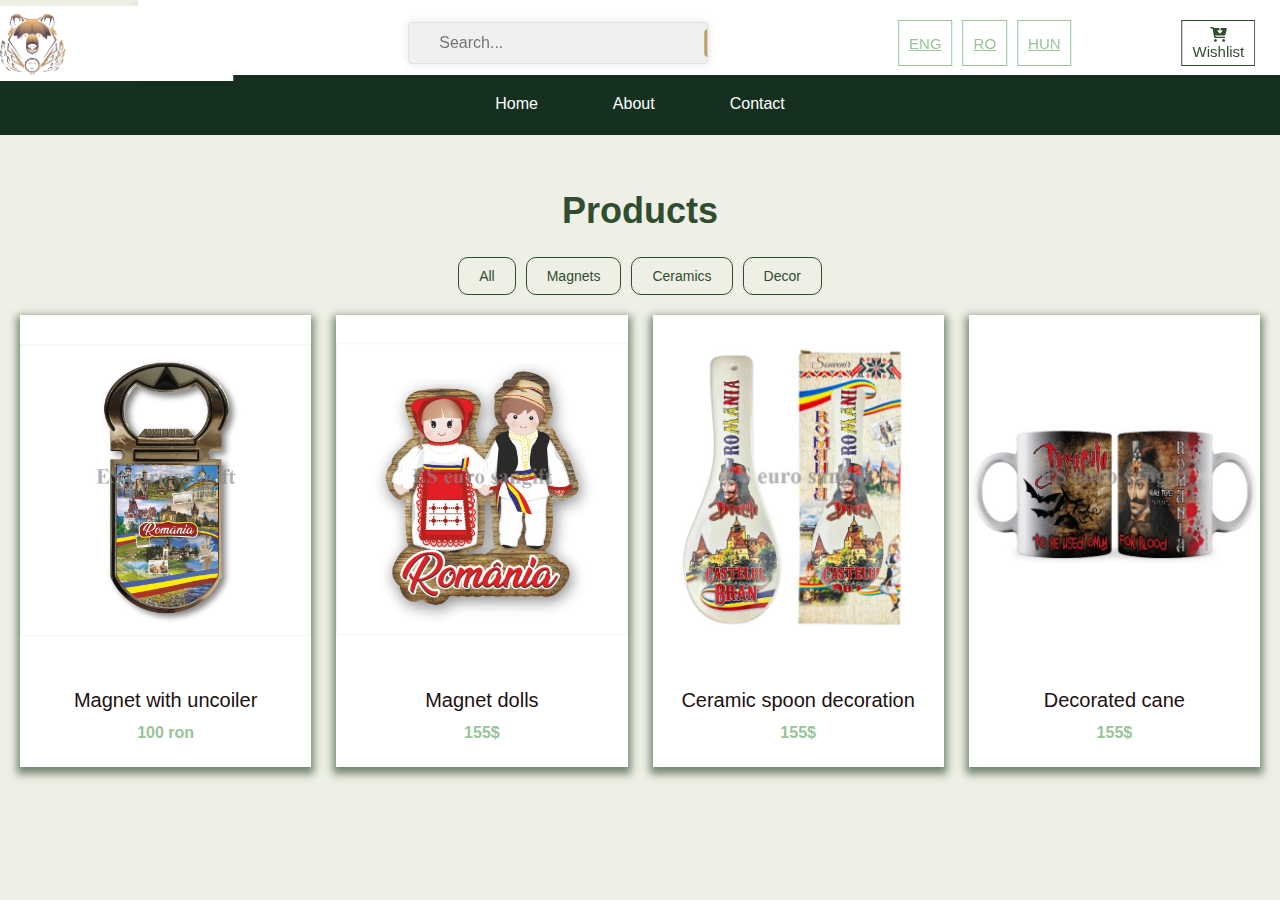
<file: index.html>
<!DOCTYPE html>
<html lang="en">
<head>
    <meta charset="UTF-8">
    <meta name="viewport" content="width=device-width, initial-scale=1.0">
    <title>Transylvania Souvenirs</title>
    <link rel="stylesheet" href="styles.css">
    <link rel="stylesheet" href="https://cdnjs.cloudflare.com/ajax/libs/font-awesome/6.0.0-beta3/css/all.min.css">
</head>
<body id="top">
  
  <header class="header" data-header>
    <div class="container">
      <div class="overlay" data-overlay></div>
      <nav class="navbar" data-navbar>
        <button class="nav-close-btn" data-nav-close-btn aria-label="Close Menu">
          <ion-icon name="close-outline"></ion-icon>
            </button>
            <ul class="navbar-list">
                <li class="navbar-item">
                  <a href="index.html" class="navbar-link" id="home">Home</a>
                </li>
                <li class="navbar-item">
                    <a href="about.html" class="navbar-link" id="about">About</a>
                  </li>
                  <li class="navbar-item">
                    <a href="contact.html" class="navbar-link" id="contact">Contact</a>
                </li>
              </ul>
        </nav>
      </div>
    </header>
    <div class="white-bar">
      <div class="container">
        <a href="index.html" class="logo">
            <img src="Images/logo2.png" width="100" height="75" alt="Transylvania Souvenirs logo">
        </a>
        <form class="search-form" action="/search" method="get">
          <input type="text" id="searchInput" name="q" placeholder="Search...">
          <button type="submit" aria-label="Search">
            <i class="fas fa-search"></i>
          </button>
        </form>
        
        <button class="nav-open-btn" data-nav-open-btn aria-label="Open Menu">
          <i class="fas fa-bars"></i> <!-- Iconița pentru meniu, folosind Font Awesome -->
        </button>
        <div class="language-buttons">
          <button onclick="changeLanguage('en')" class="language-button">ENG</button>
            <button onclick="changeLanguage('ro')" class="language-button">RO</button>
            <button onclick="changeLanguage('hu')" class="language-button">HUN</button>
            <button class="wishlist-button" aria-label="Wishlist">
              <i class="fa-solid fa-cart-arrow-down"></i> Wishlist
          </button>
          </div>
      </div>
    </div>
    <main>
      <article>
        <section class="section product">
          <div class="container">
    
            <h2 class="h2 section-title" id="title">Products</h2>
            
            <div class="category-buttons">
              <button class="category-button" data-category="all">All</button>
              <button class="category-button" data-category="magnets">Magnets</button>
              <button class="category-button" data-category="ceramics">Ceramics</button>
              <button class="category-button" data-category="decor">Decor</button>
            </div>

            <ul class="product-list">



              <li class="product-item" data-categories="magnets">
                <a href="product1.html">
                        <div class="product-card" tabindex="0">
                          <figure class="card-banner">
                            <img src="Sourvenirs/produs1.jpg" width="312" height="350" loading="lazy"
                              alt="Ceva" class="image-contain">     
                          </figure>
                          <div class="card-content">
                            <h3 class="h3 card-title" id="pro1">Magnet with uncoiler</h3>
                            <data class="card-price">100 ron</data>
                          </div>
                            </a>
                        </div>
                      </li>
      


                      <li class="product-item" data-categories="magnets">
                        <a href="youtube.com">
                        <div class="product-card" tabindex="0">
                          <figure class="card-banner">
                            <img src="Sourvenirs/produs2.jpg" width="312" height="350" loading="lazy"
                              alt="Ceva" class="image-contain">     
                          </figure>
                          <div class="card-content">
                            <h3 class="h3 card-title" id="pro2">Magnet dolls</h3>
                            <data class="card-price" value="180.85">155$</data>
                          </div>
                            </a>
                        </div>
                      </li>
      


                      <li class="product-item" data-categories="ceramics">
                        <a href="youtube.com">
                        <div class="product-card" tabindex="0">
                          <figure class="card-banner">
                            <img src="Sourvenirs/produs3.jpg" width="312" height="350" loading="lazy"
                              alt="Ceva" class="image-contain">     
                          </figure>
                          <div class="card-content">
                            <h3 class="h3 card-title" id="pro3">Ceramic spoon decoration</h3>
                            <data class="card-price" value="180.85">155$</data>
                          </div>
                            </a>
                        </div>
                      </li>
      


                      <li class="product-item" data-categories="decor">
                        <a href="youtube.com">
                        <div class="product-card" tabindex="0">
                          <figure class="card-banner">
                            <img src="Sourvenirs/produs4.jpg" width="312" height="350" loading="lazy"
                              alt="Ceva" class="image-contain">     
                          </figure>
                          <div class="card-content">
                            <h3 class="h3 card-title" id="pro4">Decorated cane</h3>
                            <data class="card-price" value="180.85">155$</data>
                          </div>
                            </a>
                        </div>
                      </li>
                    </ul>
    


                </div>
            </section>
        </article>
    </main>







                  <!---------------->
                  <!-- JAVASCRIPT -->
                  <!---------------->
    <script>
        function changeLanguage(lang) {

            const home = {
                ro: "Acasa",
                en: "Home",
                hu: "Kezdőlap"
            };
            document.querySelector('#home').innerText = home[lang];

            const about = {
                ro: "Despre Noi",
                en: "About",
                hu: "Rólunk"
            };
            document.querySelector('#about').innerText = about[lang];

            const contact = {
                ro: "Contact",
                en: "Contact",
                hu: "Kapcsolat"
            };
            document.querySelector('#contact').innerText = contact[lang];

            const title = {
                ro: "Produse",
                en: "Products",
                hu: "Termékek"
            };
            document.querySelector('#title').innerText = title[lang];

            const pro1 = {
                ro: "Magnet cu desfacator",
                en: "Magnet with uncoiler",
                hu: "Mágnes kitekercselővel"
            };
            document.querySelector('#pro1').innerText = pro1[lang];

            const pro2 = {
                ro: "Magnet papusi",
                en: "Magnet dolls",
                hu: "Papus mágnes"
            };
            document.querySelector('#pro2').innerText = pro2[lang];

            const pro3 = {
                ro: "Decoratie lingura din ceramica",
                en: "Ceramic spoon decoration",
                hu: "Kerámia kanál díszítés"
            };
            document.querySelector('#pro3').innerText = pro3[lang];

            const pro4 = {
                ro: "Cana decorata",
                en: "Decorated cane",
                hu: "Díszített Kána"
            };
            document.querySelector('#pro4').innerText = pro4[lang];
        }

        document.addEventListener("DOMContentLoaded", function() {
            const navOpenBtn = document.querySelector("[data-nav-open-btn]");
            const navCloseBtn = document.querySelector("[data-nav-close-btn]");
            const navbar = document.querySelector("[data-navbar]");
            const overlay = document.querySelector("[data-overlay]");

            navOpenBtn.addEventListener("click", function() {
                navbar.classList.add("active");
                overlay.classList.add("active");
            });

            navCloseBtn.addEventListener("click", function() {
                navbar.classList.remove("active");
                overlay.classList.remove("active");
            });

            overlay.addEventListener("click", function() {
                navbar.classList.remove("active");
                overlay.classList.remove("active");
            });
        });

document.addEventListener("DOMContentLoaded", function() {
  const searchForm = document.querySelector(".search-form");
  const productList = document.querySelector(".product-list");
  

  searchForm.addEventListener("submit", function(event) {
    event.preventDefault();

    const searchTerm = document.getElementById("searchInput").value.trim().toLowerCase();


    const products = document.querySelectorAll(".product-item");
    products.forEach(function(product) {
      const title = product.querySelector(".card-title").innerText.toLowerCase(); 


      if (title.includes(searchTerm)) {
        product.style.display = "block";
      } else {
        product.style.display = "none";
      }
    });
  });
});


const categoryButtons = document.querySelectorAll(".category-button");
categoryButtons.forEach(function(button) {
  button.addEventListener("click", function() {
    const category = this.getAttribute("data-category");


    const products = document.querySelectorAll(".product-item");
    products.forEach(function(product) {
      const categories = product.getAttribute("data-categories").split(" ");

      if (category === "all" || categories.includes(category)) {
        product.style.display = "block";
      } else {
        product.style.display = "none";
      }
    });
  });
});


    </script>
</body>
</html>
</file>
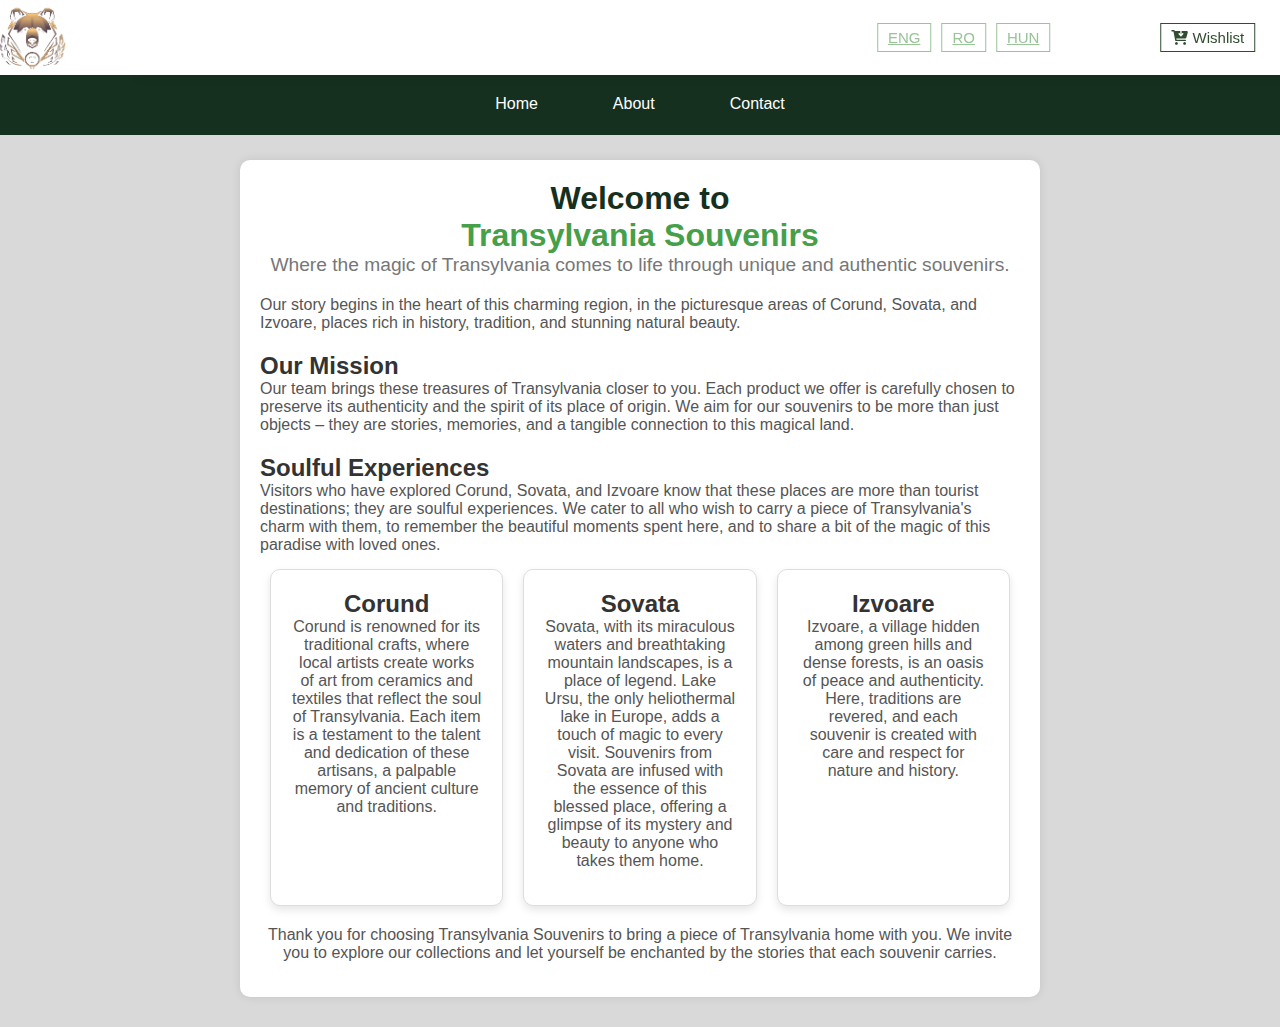
<file: about.html>
<!DOCTYPE html>
<html lang="ro">
<head>
    <meta charset="UTF-8">
    <meta name="viewport" content="width=device-width, initial-scale=1.0">
    <title>Despre Noi - Transylvania Souvenirs</title>
    <link rel="stylesheet" href="styles.css">
    <link rel="stylesheet" href="https://cdnjs.cloudflare.com/ajax/libs/font-awesome/6.0.0-beta3/css/all.min.css">
</head>
<body class="gray">
    <header class="header" data-header>
        <div class="container">
          <div class="overlay" data-overlay></div>
          <nav class="navbar" data-navbar>
            <button class="nav-close-btn" data-nav-close-btn aria-label="Close Menu">
              <ion-icon name="close-outline"></ion-icon>
                </button>
                <ul class="navbar-list">
                    <li class="navbar-item">
                      <a href="index.html" class="navbar-link" id="home">Home</a>
                    </li>
                    <li class="navbar-item">
                        <a href="about.html" class="navbar-link" id="about">About</a    >
                      </li>
                      <li class="navbar-item">
                        <a href="contact.html" class="navbar-link" id="contact">Contact</a>
                    </li>
                  </ul>
            </nav>
          </div>
        </header>
        <div class="white-bar">
          <div class="container">
            <a href="index.html" class="logo">
                <img src="Images/logo2.png" width="100" height="75" alt="Transylvania Souvenirs logo">
            </a>
            
            <button class="nav-open-btn" data-nav-open-btn aria-label="Open Menu">
              <i class="fas fa-bars"></i> <!-- Iconița pentru meniu, folosind Font Awesome -->
            </button>
            <div class="language-buttons">
              <button onclick="changeLanguage('en')" class="language-button">ENG</button>
                <button onclick="changeLanguage('ro')" class="language-button">RO</button>
                <button onclick="changeLanguage('hu')" class="language-button">HUN</button>
                <button class="wishlist-button" aria-label="Wishlist">
                  <i class="fa-solid fa-cart-arrow-down"></i> Wishlist
              </button>
              </div>
          </div>
        </div>
        <div class="container2">
            <header>
                <h1 id="welcome">Welcome to <span class="site-name">Transylvania Souvenirs</span></h1>
                <p id="welcome-text">Where the magic of Transylvania comes to life through unique and authentic souvenirs.</p>
            </header>
            <section id="about-section">
                <p id="story">Our story begins in the heart of this charming region, in the picturesque areas of Corund, Sovata, and Izvoare, places rich in history, tradition, and stunning natural beauty.</p>
                <h2 id="mission-title">Our Mission</h2>
                <p id="mission-text">Our team brings these treasures of Transylvania closer to you. Each product we offer is carefully chosen to preserve its authenticity and the spirit of its place of origin. We aim for our souvenirs to be more than just objects – they are stories, memories, and a tangible connection to this magical land.</p>
                <h2 id="experiences-title">Soulful Experiences</h2>
                <p id="experiences-text">Visitors who have explored Corund, Sovata, and Izvoare know that these places are more than tourist destinations; they are soulful experiences. We cater to all who wish to carry a piece of Transylvania's charm with them, to remember the beautiful moments spent here, and to share a bit of the magic of this paradise with loved ones.</p>
                
                <div class="card-container">
                    <div class="card corund-zone">
                        <h2 id="corund-title">Corund</h2>
                        <p id="corund-text">Corund is renowned for its traditional crafts, where local artists create works of art from ceramics and textiles that reflect the soul of Transylvania. Each item is a testament to the talent and dedication of these artisans, a palpable memory of ancient culture and traditions.</p>
                    </div>
                    
                    <div class="card sovata-zone">
                        <h2 id="sovata-title">Sovata</h2>
                        <p id="sovata-text">Sovata, with its miraculous waters and breathtaking mountain landscapes, is a place of legend. Lake Ursu, the only heliothermal lake in Europe, adds a touch of magic to every visit. Souvenirs from Sovata are infused with the essence of this blessed place, offering a glimpse of its mystery and beauty to anyone who takes them home.</p>
                    </div>
        
                    <div class="card ivo-zone">
                        <h2 id="ivo-title">Izvoare</h2>
                        <p id="ivo-text">Izvoare, a village hidden among green hills and dense forests, is an oasis of peace and authenticity. Here, traditions are revered, and each souvenir is created with care and respect for nature and history.</p>
                    </div>
                </div>
        
                <p id="thanks">Thank you for choosing Transylvania Souvenirs to bring a piece of Transylvania home with you. We invite you to explore our collections and let yourself be enchanted by the stories that each souvenir carries.</p>
            </section>
        </div>
        
    <script>
        function changeLanguage(lang) {
            const translations = {
                home: {
                    ro: "Acasa",
                    en: "Home",
                    hu: "Kezdőlap"
                },
                about: {
                    ro: "Despre Noi",
                    en: "About",
                    hu: "Rólunk"
                },
                contact: {
                    ro: "Contact",
                    en: "Contact",
                    hu: "Kapcsolat"
                },
                welcome: {
                    ro: 'Bine ați venit pe <span class="site-name">Transylvania Souvenirs</span>',
                    en: 'Welcome to <span class="site-name">Transylvania Souvenirs</span>',
                    hu: 'Üdvözöljük a <span class="site-name">Transylvania Souvenirs</span> oldalán'
                },
                welcomeText: {
                    ro: "Locul unde magia Transilvaniei prinde viață prin suveniruri unice și autentice.",
                    en: "The place where the magic of Transylvania comes to life through unique and authentic souvenirs.",
                    hu: "A hely, ahol Erdély varázsa egyedi és hiteles ajándéktárgyakon keresztül kel életre."
                },
                story: {
                    ro: "Povestea noastră începe în inima acestei regiuni fermecătoare, în zonele pitorești ale Corundului, Sovatei și Izvoare, locuri încărcate de istorie, tradiție și frumuseți naturale impresionante.",
                    en: "Our story begins in the heart of this charming region, in the picturesque areas of Corund, Sovata, and Ivo, places full of history, tradition, and impressive natural beauty.",
                    hu: "Történetünk ebben a bájos régióban kezdődik, Korond, Szováta és Ivó festői területein, ahol a történelem, a hagyomány és a lenyűgöző természeti szépség találkozik."
                },
                corundTitle: {
                    ro: "Corund",
                    en: "Corund",
                    hu: "Korond"
                },
                corundText: {
                    ro: "Corund este renumit pentru meșteșugurile sale tradiționale, unde artiști locali creează opere de artă din ceramică și textile care reflectă sufletul Transilvaniei. Fiecare obiect este o mărturie a talentului și dedicării acestor artizani, o amintire palpabilă a culturii și tradițiilor străvechi.",
                    en: "Corund is renowned for its traditional crafts, where local artists create artworks from ceramics and textiles that reflect the soul of Transylvania. Each item is a testament to the talent and dedication of these artisans, a tangible memory of ancient culture and traditions.",
                    hu: "Korond híres hagyományos kézművességéről, ahol helyi művészek kerámiából és textíliákból készítenek műalkotásokat, amelyek tükrözik Erdély lelkét. Minden tárgy a művészek tehetségének és elkötelezettségének tanúsága, a régi kultúra és hagyományok kézzelfogható emléke."
                },
                sovataTitle: {
                    ro: "Sovata",
                    en: "Sovata",
                    hu: "Szováta"
                },
                sovataText: {
                    ro: "Sovata, cu apele sale miraculoase și peisajele montane uluitoare, este un loc de poveste. Lacul Ursu, unicul lac heliotermal din Europa, adaugă un strop de magie fiecărei vizite. Suvenirurile din Sovata sunt impregnate cu esența acestui loc binecuvântat, oferind o parte din misterul și frumusețea sa oricui le poartă acasă.",
                    en: "Sovata, with its miraculous waters and stunning mountain landscapes, is a fairy-tale place. Ursu Lake, the only heliothermal lake in Europe, adds a touch of magic to every visit. The souvenirs from Sovata are imbued with the essence of this blessed place, offering a part of its mystery and beauty to anyone who takes them home.",
                    hu: "Szováta csodás vizeivel és lenyűgöző hegyi tájaival mesebeli hely. Az Ursu-tó, Európa egyetlen heliotermikus tava, minden látogatást megigéz. A szovátai ajándéktárgyak átitatva vannak e hely áldásos lényegével, titokzatosságával és szépségével, amit bárki hazavihet."
                },
                ivoTitle: {
                    ro: "Izvoare",
                    en: "Ivo",
                    hu: "Ivó"
                },
                ivoText: {
                    ro: "Izvoare, un sat ascuns printre dealuri verzi și păduri dese, este o oază de liniște și autenticitate. Aici, tradițiile se păstrează cu sfințenie, iar fiecare suvenir este creat cu grijă și respect pentru natură și istorie.",
                    en: "Ivo, a village hidden among green hills and dense forests, is an oasis of tranquility and authenticity. Here, traditions are preserved with reverence, and each souvenir is created with care and respect for nature and history.",
                    hu: "Ivó, egy zöld dombok és sűrű erdők közé rejtett falu, a nyugalom és a hitelesség oázisa. Itt a hagyományokat szent tisztelettel őrzik, és minden ajándéktárgy gondosan és tisztelettel készül a természet és a történelem iránt."
                },
                missionTitle: {
                    ro: "Misiunea Noastră",
                    en: "Our Mission",
                    hu: "Küldetésünk"
                },
                missionText: {
                    ro: "Echipa noastra, aduce aceste comori ale transilvaniei mai aproape de tine. Fiecare produs pe care îl oferim este ales cu atenție, asigurându-ne că păstrează autenticitatea și spiritul locului din care provine. Dorim ca suvenirurile noastre să fie mai mult decât simple obiecte – să fie povești, amintiri și o conexiune tangibilă cu acest tărâm magic.",
                    en: "At Transylvania Souvenirs, we are dedicated to bringing these Transylvanian treasures closer to you. Each product we offer is carefully selected, ensuring it retains the authenticity and spirit of the place it comes from. We want our souvenirs to be more than just objects – to be stories, memories, and a tangible connection to this magical land.",
                    hu: "A Transylvania Souvenirsnál elkötelezettek vagyunk abban, hogy közelebb hozzuk ezeket az erdélyi kincseket. Minden általunk kínált terméket gondosan válogatunk, biztosítva, hogy megőrizze a hely hitelességét és szellemét, ahonnan származik. Azt szeretnénk, ha ajándéktárgyaink többek lennének, mint egyszerű tárgyak – történetek, emlékek és kézzelfogható kapcsolatok e varázslatos földdel."
                },
                experiencesTitle: {
                    ro: "Experiențe de Suflet",
                    en: "Soulful Experiences",
                    hu: "Lélekkel teli élmények"
                },
                experiencesText: {
                    ro: "Vizitatorii care au explorat Corundul, Sovata și Izvoare știu că aceste locuri sunt mai mult decât destinații turistice; sunt experiențe de suflet. Ne adresăm tuturor celor care doresc să poarte cu ei o parte din farmecul Transilvaniei, să-și amintească de momentele frumoase petrecute aici și să împărtășească cu cei dragi un strop din magia acestui colț de rai.",
                    en: "Visitors who have explored Corund, Sovata, and Ivo know that these places are more than tourist destinations; they are soulful experiences. We cater to all who wish to carry a part of Transylvania's charm with them, to remember the beautiful moments spent here, and to share a bit of the magic of this heavenly corner with their loved ones.",
                    hu: "Azok a látogatók, akik felfedezték Korondot, Szovátát és Ivót, tudják, hogy ezek a helyek többek, mint turisztikai célpontok; lélekkel teli élmények. Mindazoknak szólunk, akik szeretnék magukkal vinni Erdély varázsának egy részét, emlékezni az itt töltött szép pillanatokra, és megosztani e mennyei sarok varázsát szeretteikkel."
                },
                thanks: {
                    ro: "Mulțumim că ați ales Transylvania Souvenirs pentru a vă aduce acasă o parte din Transilvania. Vă invităm să descoperiți colecțiile noastre și să vă lăsați vrăjiți de poveștile pe care fiecare suvenir le poartă cu el.",
                    en: "Thank you for choosing Transylvania Souvenirs to bring a piece of Transylvania home with you. We invite you to explore our collections and be enchanted by the stories each souvenir carries with it.",
                    hu: "Köszönjük, hogy a Transylvania Souvenirs-t választotta, hogy hazavigyen egy darabot Erdélyből. Meghívjuk, hogy fedezze fel gyűjteményeinket, és hagyja, hogy elbűvöljék a történetek, amelyeket minden ajándéktárgy magával hordoz."
                }
            };

            document.querySelector('#home').innerText = translations.home[lang];
            document.querySelector('#about').innerText = translations.about[lang];
            document.querySelector('#contact').innerText = translations.contact[lang];
            document.querySelector('#welcome').innerHTML = translations.welcome[lang];
            document.querySelector('#welcome-text').innerText = translations.welcomeText[lang];
            document.querySelector('#story').innerText = translations.story[lang];
            document.querySelector('#corund-title').innerText = translations.corundTitle[lang];
            document.querySelector('#corund-text').innerText = translations.corundText[lang];
            document.querySelector('#sovata-title').innerText = translations.sovataTitle[lang];
            document.querySelector('#sovata-text').innerText = translations.sovataText[lang];
            document.querySelector('#ivo-title').innerText = translations.ivoTitle[lang];
            document.querySelector('#ivo-text').innerText = translations.ivoText[lang];
            document.querySelector('#mission-title').innerText = translations.missionTitle[lang];
            document.querySelector('#mission-text').innerText = translations.missionText[lang];
            document.querySelector('#experiences-title').innerText = translations.experiencesTitle[lang];
            document.querySelector('#experiences-text').innerText = translations.experiencesText[lang];
            document.querySelector('#thanks').innerText = translations.thanks[lang];
        }

        document.addEventListener("DOMContentLoaded", function() {
            const navOpenBtn = document.querySelector("[data-nav-open-btn]");
            const navCloseBtn = document.querySelector("[data-nav-close-btn]");
            const navbar = document.querySelector("[data-navbar]");
            const overlay = document.querySelector("[data-overlay]");

            navOpenBtn.addEventListener("click", function() {
                navbar.classList.add("active");
                overlay.classList.add("active");
            });

            navCloseBtn.addEventListener("click", function() {
                navbar.classList.remove("active");
                overlay.classList.remove("active");
            });

            overlay.addEventListener("click", function() {
                navbar.classList.remove("active");
                overlay.classList.remove("active");
            });
        });
    </script>
</body>
</html>
</file>
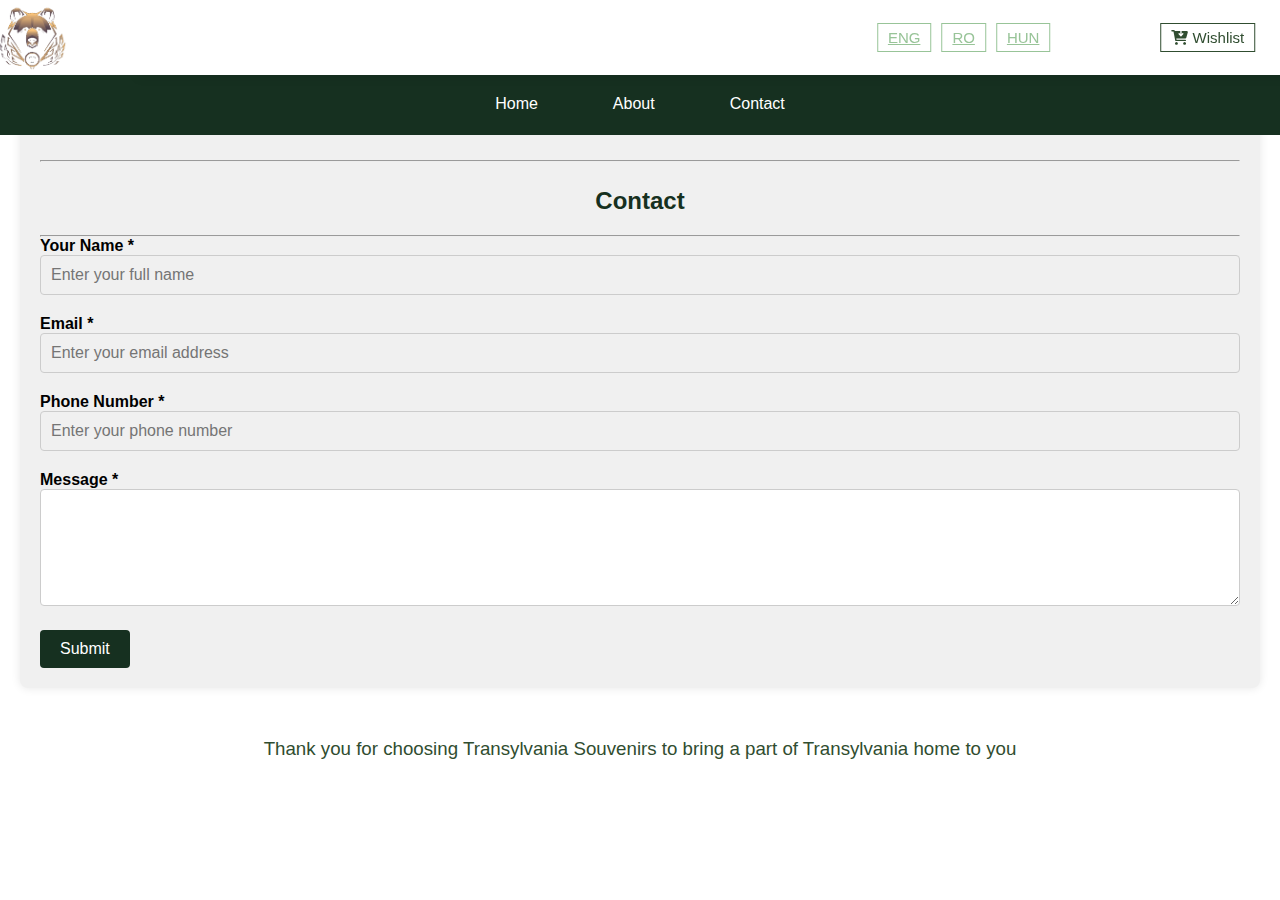
<file: contact.html>
<!DOCTYPE html>
<html lang="en">
<head>
    <meta charset="UTF-8">
    <meta name="viewport" content="width=device-width, initial-scale=1.0">
    <title>Contact - Transylvania Souvenirs</title>
    <link rel="stylesheet" href="styles.css">
    <link rel="stylesheet" href="https://cdnjs.cloudflare.com/ajax/libs/font-awesome/6.0.0-beta3/css/all.min.css">
</head>
<body>
    <header class="header" data-header>
        <div class="container">
          <div class="overlay" data-overlay></div>
          <nav class="navbar" data-navbar>
            <button class="nav-close-btn" data-nav-close-btn aria-label="Close Menu">
              <ion-icon name="close-outline"></ion-icon>
                </button>
                <ul class="navbar-list">
                    <li class="navbar-item">
                      <a href="index.html" class="navbar-link" id="home">Home</a>
                    </li>
                    <li class="navbar-item">
                        <a href="about.html" class="navbar-link" id="about">About</a>
                      </li>
                      <li class="navbar-item">
                        <a href="contact.html" class="navbar-link" id="contact">Contact</a>
                    </li>
                  </ul>
            </nav>
          </div>
        </header>
        <div class="white-bar">
          <div class="container">
            <a href="index.html" class="logo">
                <img src="Images/logo2.png" width="100" height="75" alt="Transylvania Souvenirs logo">
            </a>
            
            <button class="nav-open-btn" data-nav-open-btn aria-label="Open Menu">
              <i class="fas fa-bars"></i> <!-- Iconița pentru meniu, folosind Font Awesome -->
            </button>
            <div class="language-buttons">
              <button onclick="changeLanguage('en')" class="language-button">ENG</button>
                <button onclick="changeLanguage('ro')" class="language-button">RO</button>
                <button onclick="changeLanguage('hu')" class="language-button">HUN</button>
                <button class="wishlist-button" aria-label="Wishlist">
                  <i class="fa-solid fa-cart-arrow-down"></i> Wishlist
              </button>
              </div>
          </div>
        </div>

    <div class="container">
        <form id="contactForm" action="https://api.web3forms.com/submit" method="POST">
            <input type="hidden" name="access_key" value="2dd57eef-6ba9-4d43-9cab-f5c8c719dedd">
          <hr class="he2">
            <h2 class="h22">Contact</h2>
          <hr class="he">
          <div class="form-group">
            <label for="name" id="fillname">Your Name   *</label>
            <input type="text" id="name" name="name" placeholder="Enter your full name" required>
          </div>
          <div class="form-group">
            <label for="email" id="fillmail">Email *</label>
            <input type="email" id="email" name="email" placeholder="Enter your email address" required>
          </div>
          <div class="form-group">
            <label for="phone" id="fillphone">Phone Number *</label>
            <input type="tel" id="phone" name="phone" placeholder="Enter your phone number" required>
          </div>
          <div class="form-group">
            <label for="message" id="fillmessage">Message *</label>
            <textarea id="message" name="message" rows="5"  required></textarea>
          </div>
          <button type="submit" id="sub">Submit</button>
        </form>
        <h3 class="thanks">Thank you for choosing Transylvania Souvenirs to bring a part of Transylvania home to you</h3>
      </div>
      <script>
        function changeLanguage(lang) {

            const home = {
                ro: "Acasa",
                en: "Home",
                hu: "Kezdőlap"
            };
            document.querySelector('#home').innerText = home[lang];

            const about = {
                ro: "Despre Noi",
                en: "About",
                hu: "Rólunk"
            };
            document.querySelector('#about').innerText = about[lang];

            const contact = {
                ro: "Contact",
                en: "Contact",
                hu: "Kapcsolat"
            };
            document.querySelector('#contact').innerText = contact[lang];

            const thanks = {
                ro: "Mulțumim că ați ales Transylvania Souvenirs pentru a vă aduce acasă o parte din Transilvania",
                en: "Thank you for choosing Transylvania Souvenirs to bring a part of Transylvania home to you",
                hu: "Köszönjük, hogy a Transylvania Souvenirs-t választotta, hogy hazahozza Erdély egy részét."
            };
            document.querySelector('.thanks').innerText = thanks[lang];
        
            const name = {
                ro: "Numele tau *",
                en: "Your name *",
                hu: "A neve *"
            };
            document.querySelector('#fillname').innerText = name[lang];
            const email = {
                ro: "Email *",
                en: "Email *",
                hu: "Email *"
            };
            document.querySelector('#fillmail').innerText = email[lang];
            const phone = {
                ro: "Nr. Telefon *",
                en: "Phone Number *",
                hu: "Telefonszám *"
            };
            document.querySelector('#fillphone').innerText = phone[lang];
            const message = {
                ro: "Mesaj *",
                en: "Message *",
                hu: "Üzenet *"
            };
            document.querySelector('#fillmessage').innerText = message[lang];
            const sub = {
                ro: "Trimite",
                en: "Submit",
                hu: "Elküldés"
            };
            document.querySelector('#sub').innerText = sub[lang];

        }
        document.addEventListener("DOMContentLoaded", function() {
            const navOpenBtn = document.querySelector("[data-nav-open-btn]");
            const navCloseBtn = document.querySelector("[data-nav-close-btn]");
            const navbar = document.querySelector("[data-navbar]");
            const overlay = document.querySelector("[data-overlay]");

            navOpenBtn.addEventListener("click", function() {
                navbar.classList.add("active");
                overlay.classList.add("active");
            });

            navCloseBtn.addEventListener("click", function() {
                navbar.classList.remove("active");
                overlay.classList.remove("active");
            });

            overlay.addEventListener("click", function() {
                navbar.classList.remove("active");
                overlay.classList.remove("active");
            });
        });
    </script>
</body>
</html>
</file>
<file: styles.css>
#top {
    background: #EEF0E5;
}
:root {

    /**
     * colors
     */
  
    --maximum-blue-green_10: hsla(185, 75%, 45%, 0.1);
    --rich-black-fogra-29: hsl(0, 28%, 9%);
    --header-text: rgb(255,255,255);
    --gray-x-11-gray: hsl(0, 0%, 74%);
    --oxford-blue_60: hsla(230, 41%, 14%, 0.6);
    --bittersweet: #98c498;
    --smoky-black: rgb(7, 6, 1);
    --gainsboro: hsl(0, 0%, 88%);
    --black_90: hsla(0, 0%, 0%, 0.9);
    --cultured: hsl(200, 12%, 95%);
    --salmon: hsl(  120, 22%, 25%);
    --white: hsl(0, 0%, 100%);
    --black: hsl(0, 0%, 0%);
    --onyx: hsl(0, 0%, 27%);
    --header: #163020;
  
    /**
     * typography
     */
    
    --ff-roboto: 'Roboto', sans-serif;
    --ff-josefin-sans: 'Josefin Sans', sans-serif;
  
    --fs-1: 3rem;
    --fs-2: 2.6rem;
    --fs-3: 2.2rem;
    --fs-4: 2rem;
    --fs-5: 1.8rem;
    --fs-6: 1.6rem;
    --fs-7: 1.4rem;
    --fs-8: 1.2rem;
  
    --fw-300: 300;
    --fw-500: 500;
    --fw-600: 600;
    --fw-700: 700;
  
    /**
     * transition
     */
  
    --transition-1: 0.25s ease;
    --transition-2: 0.5s ease;
    --cubic-out: cubic-bezier(0.51, 0.03, 0.64, 0.28);
    --cubic-in: cubic-bezier(0.33, 0.85, 0.56, 1.02);
  
    /**
     * spacing
     */
  
    --section-padding: 60px;
  
  }
  
  
  
  
  
  /*-----------------------------------*\
   * #RESET
  \*-----------------------------------*/
  
  *,
  *::before,
  *::after {
    margin: 0;
    padding: 0;
    box-sizing: border-box;
  }
  
  li { list-style: none; }
  
  a { text-decoration: none; }
  
  a,
  img,
  span,
  table,
  tbody,
  button,
  ion-icon { display: block; }
  
  button,
  input {
    font: inherit;
    background: none;
    border: none;
  }
  .language-button {
    color: white;
    text-decoration: underline;
    font-size: 15px;
    transition: 0.5s;
  }
  .language-button:hover {
    color: var(--bittersweet);
    text-decoration: underline;
    font-size: 15px;
  }

  input { width: 100%; }
  
  button { cursor: pointer; }
  
  address {
    font-style: normal;
    line-height: 1.8;
  }
  
  html {
    font-family: var(--ff-josefin-sans);
    font-size: 10px;
    scroll-behavior: smooth;
  }
  
  body {
    background: var(--white);
    font-size: 1.6rem;
    padding-block-start: 90px;
  }
  
  ::-webkit-scrollbar { width: 10px; }
  
  ::-webkit-scrollbar-track { background: hsl(0, 0%, 95%); }
  
  ::-webkit-scrollbar-thumb { background: hsl(0, 0%, 80%); }
  
  ::-webkit-scrollbar-thumb:hover { background: hsl(0, 0%, 70%); }
  
  
  
  
  
  /*-----------------------------------*\
   * #REUSED STYLE
  \*-----------------------------------*/
  
  .container { padding-inline: 15px; }
  
  .section { padding-block: var(--section-padding); }
  
  .h1,
  .h2,
  .h3,
  .h4 { color: var(--rich-black-fogra-29); }
  
  .h1 {
    font-size: var(--fs-1);
    font-weight: var(--fw-300);
    line-height: 1.5;
  }
  
  .h2 { font-size: var(--fs-2); }
  
  .h3 { font-size: var(--fs-4); }
  
  .h4 {
    font-size: var(--fs-5);
    text-transform: uppercase;
  }
  
  .btn {
    background: var(--background, var(--bittersweet));
    color: var(--color, var(--white));
    font-size: var(--fs-5);
    display: flex;
    align-items: center;
    gap: 5px;
    padding: 14px 25px;
    border: 1px solid var(--border-color, var(--bittersweet));
  }
  
  .btn-primary:is(:hover, :focus) {
    --background: var(--salmon);
    --border-color: var(--salmon);
  }
  /* Stilizare pentru formular */
.container {
  max-width: 800px;
  margin: 0 auto;
  padding: 20px;
}

.container2 {
  max-width: 800px;
  margin: 70px auto;
  padding: 20px;
  background-color: #ffffff;
  box-shadow: 0 0 10px rgba(0, 0, 0, 0.1);
  border-radius: 10px;
  margin-bottom: 30px;
}

header {
  text-align: center;
  margin-bottom: 20px;
}

header h1 {
  font-size: 2em;
  color: #163020;
}

header h1 .site-name {
  color: #45a049; /* Schimbă această culoare după preferință */
}

header p {
  font-size: 1.2em;
  color: #777777;
}

section h2 {
  font-size: 1.5em;
  color: #333333;
  margin-top: 20px;
}

section p {
  margin-bottom: 15px;
  color: #555555;
}

@media (max-width: 600px) {
  .container {
      padding: 10px;
  }
  
  header h1 {
      font-size: 1.5em;
  }

  section h2 {
      font-size: 1.2em;
  }
}


form {
  background-color: #f0f0f0;
  padding: 20px;
  border-radius: 8px;
  box-shadow: 0 0 10px rgba(0, 0, 0, 0.1);
}

.h22 {
  text-align: center;
  margin-bottom: 20px;
  color: var(--header);
  margin-top: 35px;
}

.form-group {
  margin-bottom: 20px;
}

label {
  font-weight: bold;
}

input[type="text"],
input[type="email"],
input[type="tel"],
textarea {
  width: 100%;
  padding: 10px;
  border: 1px solid #ccc;
  border-radius: 4px;
  font-size: 16px;
}

textarea {
  resize: vertical; /* Permite redimensionarea verticală a câmpului textarea */
}

button[type="submit"] {
  background-color: var(--header);
  color: white;
  padding: 10px 20px;
  border: none;
  border-radius: 4px;
  cursor: pointer;
  font-size: 16px;
  transition: 0.5s;
}

button[type="submit"]:hover {
  background-color: #45a049;
}

/* Stilizare hr */
.hr {
  border: 0;
  height: 1px;
  background: #333;
  background-image: linear-gradient(to right, #ccc, #333, #ccc);
}
.he2 {
  margin-top: 30px;
  margin-bottom: -10px;
}

  
  .btn-secondary {
    --background: transparent;
    --border-color: var(--black);
    --color: var(--black);
  }
  
  .btn-secondary:is(:hover, :focus) { --background: hsla(0, 0%, 0%, 0.1); }
  
  .has-scrollbar {
    display: flex;
    gap: 25px;
    overflow-x: auto;
    padding-bottom: 20px;
    scroll-snap-type: inline mandatory;
  }
  
  .has-scrollbar > li {
    min-width: 100%;
    scroll-snap-align: start;
  }
  
  .has-scrollbar::-webkit-scrollbar { height: 10px; }
  
  .has-scrollbar::-webkit-scrollbar-track {
    background: var(--white);
    border-radius: 20px;
    outline: 2px solid var(--bittersweet);
  }
  
  .has-scrollbar::-webkit-scrollbar-thumb {
    background: var(--bittersweet);
    border: 2px solid var(--white);
    border-radius: 20px;
  }
  
  .has-scrollbar::-webkit-scrollbar-button { width: calc(25% - 40px); }
  
  .card-banner {
    background: white;
    position: relative;
    height: 350px;
    overflow: hidden;
  }
  .image-contain {
    width: 100%;
    height: 100%;
    object-fit: contain;
    object-position: center;
    transition: var(--transition-2);
  }
  
  .product-card:is(:hover, :focus) .image-contain { transform: scale(1.1); cursor: pointer; }
  
  .card-badge {
    position: absolute;
    top: 20px;
    left: 20px;
    background: var(--bittersweet);
    color: var(--white);
    padding: 5px 15px;
    font-family: var(--ff-roboto);
    font-size: var(--fs-7);
    border-radius: 25px;
  }
  
  .card-action-list {
    position: absolute;
    top: 20px;
    right: -20px;
    opacity: 0;
    transition: var(--transition-1);
  }
  
  .product-card:is(:hover, :focus) .card-action-list {
    right: 20px;
    opacity: 1;
  }
  
  .card-action-item { position: relative; }
  
  .card-action-item:not(:last-child) { margin-bottom: 10px; }
  
  .card-action-btn {
    background: var(--white);
    color: var(--rich-black-fogra-29);
    font-size: 18px;
    padding: 10px;
    border-radius: 50%;
    transition: var(--transition-1);
  }
  
  .card-action-btn ion-icon { --ionicon-stroke-width: 30px; }
  
  .card-action-btn:is(:hover, :focus) {
    background: var(--bittersweet);
    color: var(--white);
  }
  
  .card-action-tooltip {
    position: absolute;
    top: 50%;
    right: calc(100% + 5px);
    transform: translateY(-50%);
    width: max-content;
    background: var(--black_90);
    color: var(--white);
    font-family: var(--ff-roboto);
    font-size: var(--fs-7);
    padding: 4px 8px;
    border-radius: 4px;
    opacity: 0;
    pointer-events: none;
    transition: var(--transition-1);
  }
  .card-container {
    display: flex;
    flex-wrap: wrap;
    gap: 20px;
    justify-content: center;
}

.card {
    background-color: white;
    border: 1px solid #ddd;
    border-radius: 10px;
    box-shadow: 0 4px 8px rgba(0, 0, 0, 0.1);
    padding: 20px;
    width: calc(33.333% - 20px); /* Pentru a avea trei carduri pe rând */
    box-sizing: border-box;
    text-align: center;
}

.card h2 {
    margin-top: 0;
}
#thanks {
  margin-top: 20px;
  text-align: center;
}

  
  
  .card-action-btn:is(:hover, :focus) + .card-action-tooltip { opacity: 1; }
  
  .card-content {
    padding: 24px 15px 0;
    text-align: center;
    background: white;
    border: 0;
    padding-bottom: 25px;
  }
  .gray {
    background: rgb(217, 217, 217);
  }
  
  .card-cat {
    font-family: var(--ff-roboto);
    color: var(--onyx);
    font-size: var(--fs-7);
    margin-bottom: 12px;
  }
  
  .card-cat-link {
    display: inline-block;
    color: inherit;
    transition: var(--transition-1);
  }
  
  .card-cat-link:is(:hover, :focus) { color: var(--bittersweet); }
  
  .product-card .card-title { margin-bottom: 12px; }
  
  .product-card .card-title > a {
    color: inherit;
    transition: var(--transition-1);
  }
  .thanks {
    text-align: center;
    margin-top: 50px;
    margin-bottom: 50px;
    color: #304D30;
    font-weight: initial;
  }
  .product-card .card-title > a:is(:hover, :focus) { color: var(--bittersweet); }
  
  ::selection {
    background: #A37E2C;
    color: WHITE;
  }
  .card-price {
    color: var(--bittersweet);
    font-family: var(--ff-roboto);
    font-weight: var(--fw-600);
  }
  
  .card-price del {
    color: var(--gray-x-11-gray);
    margin-left: 8px;
  }
  
  .btn-link {
    --background: none;
    --border-color: none;
    padding: 0;
    margin-inline: auto;
    max-width: max-content;
    font-family: var(--ff-roboto);
    font-size: var(--fs-6);
    font-weight: var(--fw-500);
    padding-bottom: 6px;
    border-bottom: 1px solid var(--white);
  }
  
  .btn-link:is(:hover, :focus) { border-color: transparent; }
  
  
  
  #pro1,#pro2,#pro3,#pro4 {
    font-weight: initial;
    font-size: 20px;
  }
  
  /*-----------------------------------*\
   * #HEADER
  \*-----------------------------------*/
  .white-bar {
    background: white;
    width: 90%;
    padding: 10px 0;
    position: fixed;
    top: 0;
    left: 0;
    z-index: 5;
    box-shadow: 0 2px 10px hsla(0, 0%, 0%, 0.1);
    height: 75px;
    transform: translateX(12%);
  }

.white-bar .container {
  display: flex;
  justify-content: space-between;
  align-items: center;
  padding: 0 20px;
}
.header {
    background: var(--header);
    position: fixed;
    top: 70px; /* Mutăm bara verde mai jos, ajustăm în funcție de înălțimea barei albe */
    left: 0;
    width: 100%;
    transition: var(--transition-1);
    z-index: 4;
    padding: 20px 0;
    height: 65px;
}

.header .container {
    display: flex;
    justify-content: space-between;
    align-items: center;
    padding: 0 20px;
}

.nav-open-btn {
    font-size: 30px;
    background: var(--bittersweet);
    color: var(--white);
    padding: 10px;
    border: none;
    cursor: pointer;
    transition: background 0.3s;
}

.nav-open-btn:hover {
    background: var(--salmon);
}

.navbar {
    background: var(--white);
    position: fixed;
    top: 0;
    left: -100%;
    width: 300px;
    height: 100%;
    border-right: 3px solid var(--rich-black-fogra-29);
    font-family: var(--ff-roboto);
    overflow-y: auto;
    z-index: 5;
    transition: transform 0.3s ease-in-out;
}

.navbar.active {
    transform: translateX(100%);
}

.nav-close-btn {
    color: var(--rich-black-fogra-29);
    position: absolute;
    top: 10px;
    right: 10px;
    font-size: 25px;
    background: none;
    border: none;
    cursor: pointer;
}

.navbar .logo {
    display: flex;
    justify-content: center;
    align-items: center;
    padding: 20px;
}

.navbar .logo img {
    width: 100px;
    height: auto;
}
.logo {
    position: relative;
    margin-top: -10px;
    right: 325px;
    padding-left: 150px;
    background: white;
    padding-right: 150px;
  }
  .logo:hover {
    position: relative;
    margin-top: -10px;
}

.navbar-list {
    list-style: none;
    padding: 0;
    margin: 0;
}

.navbar-link {
    display: block;
    padding: 15px 20px;
    color: var(--header-text);
    text-decoration: none;
    transition: color 0.3s;
    margin-top: -10px;
}

.navbar-link:hover {
    color: var(--bittersweet);
}

.language-buttons {
    display: flex;
    justify-content: center;
    padding: 10px;
    position: relative;
    right: 100px;
}

.language-button, .wishlist-button {
    background: none;
    border: 1px solid var(--bittersweet);
    color: var(--bittersweet);
    margin: 0 5px;
    padding: 5px 10px;
    cursor: pointer;
    transition: background 0.3s, color 0.3s;
    margin-bottom: 10px;
}

.language-button:hover {
    background: var(--bittersweet);
    color: var(--white);
}

.overlay {
    position: fixed;
    inset: 0;
    background: hsla(0, 0%, 0%, 0.6);
    z-index: 1;
    opacity: 0;
    pointer-events: none;
    transition: opacity 0.3s;
}

.overlay.active {
    opacity: 1;
    pointer-events: all;
}
.search-form {
  display: flex;
  align-items: center;
  border: 1px solid var(--gainsboro);
  border-radius: 4px;
  overflow: hidden;
  position: relative;
  top: -5px;
  right: 150px;
  height: 10px;
  width: 340px;
}

.search-form input {
  border: none;
  padding: 5px 10px;
  width: 200px;
  outline: none;
}

.search-form button {
  background: rgba(163,126,44, 0.7);
  border: none;
  padding: 5px 10px;
  cursor: pointer;
  color: var(--white);
  position: relative;
  left: 75px;
}

.search-form button:hover {
  background: var(--salmon);
}

.language-button:hover, .wishlist-button:hover {
  background: var(--salmon);
  color: white;
}
.wishlist-button {
  background: none;
  border: 1px solid #304D30;
  color: #304D30;
  margin: 0 5px;
  padding: 5px 10px;
  cursor: pointer;
  transition: background 0.3s, color 0.3s;
  margin-bottom: 10px;
}

.wishlist-button {
  font-size: 15px; /* Mărimea iconiței */
  position: relative;
  left: 100px;
}


  
  
  
  /*-----------------------------------*\
   * #HERO
  \*-----------------------------------*/
  .hero {
    background-repeat: no-repeat;
    background-size: cover;
    background-position: left;
    min-height: 400px;
    display: flex;
    justify-content: flex-start;
    align-items: center;
    border: 4px solid black;
    
  }
  
  .hero-title { margin-bottom: 10px; }
  
  .hero-title > strong { display: block; }
  
  .hero-text {
    color: var(--onyx);
    font-family: var(--ff-roboto);
    font-size: var(--fs-8);
    line-height: 1.8;
    max-width: 46ch;
    margin-bottom: 25px;
  }




  .category-buttons {
    margin-top: 10px;
    display: flex;
    justify-content: center;
    gap: 10px;
    margin-bottom: 20px;
  }
  
  .category-button {
    padding: 10px 20px;
    background-color: transparent;
    color: #304D30;
    border: 1px solid #304D30;
    cursor: pointer;
    font-size: 14px;
    border-radius: 10px;
    transition: background-color 0.3s ease;
  }
  
  .category-button:hover {
    background-color: #163020;
    color: white;
  }

  
  
  
  /*-----------------------------------*\
   * #HERO
  \*-----------------------------------*/
  .hero {
    background-repeat: no-repeat;
    background-size: cover;
    background-position: left;
    min-height: 400px;
    display: flex;
    justify-content: flex-start;
    align-items: center;
    border: 4px solid black;
    
  }
  
  .hero-title { margin-bottom: 10px; }
  
  .hero-title > strong { display: block; }
  
  .hero-text {
    color: var(--onyx);
    font-family: var(--ff-roboto);
    font-size: var(--fs-8);
    line-height: 1.8;
    max-width: 46ch;
    margin-bottom: 25px;
  }
  
  
  
  
  
  /*-----------------------------------*\
   * #COLLECTION
  \*-----------------------------------*/
  
  .collection-card {
    background-repeat: no-repeat;
    background-size: cover;
    background-position: center;
    height: 350px;
    display: flex;
    flex-direction: column;
    justify-content: space-between;
    align-items: center;
    padding-block: 45px 25px;
  }
  
  
  
  
  /*-----------------------------------*\
   * #PRODUCTS
  \*-----------------------------------*/
  
  .product .section-title {
    text-align: center;
    margin-bottom: 25px;
  }
  
  .filter-list {
    display: flex;
    flex-wrap: wrap;
    justify-content: center;
    align-items: center;
    gap: 10px;
    margin-bottom: 30px;
  }
  
  .filter-btn {
    color: var(--onyx);
    padding: 10px 16px;
    font-family: var(--ff-roboto);
    font-size: var(--fs-7);
    font-weight: var(--fw-500);
    border: 1px solid var(--gainsboro);
    border-radius: 30px;
  }
  
  .filter-btn.active {
    background: var(--bittersweet);
    color: var(--white);
    border-color: var(--bittersweet);
  }
  
  .product-list {
    display: grid;
    gap: 50px 25px;
  }
  .product-item {
    box-shadow: 0 4px 8px 3px rgba(48, 77, 48, 0.65);
    background: white;
  }
  
  
  
  
  
  /*-----------------------------------*\
   * #CTA
  \*-----------------------------------*/
  
  .cta-list {
    display: grid;
    gap: 40px;
  }
  
  .cta-card {
    background-repeat: no-repeat;
    background-size: cover;
    background-position: center;
    color: var(--white);
    text-align: center;
    padding: 50px 20px;
  }
  
  .cta-card .card-subtitle {
    font-size: var(--fs-5);
    margin-bottom: 15px;
  }
  
  .cta-card .card-title {
    color: inherit;
    line-height: 1.3;
    margin-bottom: 20px;
  }
  
  
  
  
  
  /*-----------------------------------*\
   * #SPECIAL
  \*-----------------------------------*/
  
  .special-banner {
    height: 500px;
    background-color: var(--smoky-black);
    background-repeat: no-repeat;
    background-size: contain;
    background-position: center;
    padding: 50px 20px;
    display: flex;
    flex-direction: column;
    justify-content: space-between;
    align-items: center;
  }
  
  .special-banner .banner-title {
    color: var(--white);
    font-weight: var(--fw-600);
  }
  
  .special .section-title {
    margin-block: 40px;
    display: flex;
    align-items: center;
    gap: 20px;
  }
  
  .special .section-title .text { min-width: max-content; }
  
  .special .section-title .line {
    width: 100%;
    height: 1px;
    background: var(--gainsboro);
  }
  
  
  
  
  
  /*-----------------------------------*\
   * #SERVICE
  \*-----------------------------------*/
  
  .service-list {
    display: flex;
    flex-wrap: wrap;
    justify-content: center;
    gap: 30px;
    padding-inline: 30px;
  }
  
  .service-item { width: 220px; }
  
  .service-card {
    display: flex;
    align-items: center;
    gap: 15px;
  }
  
  .service-card .card-icon {
    background: var(--bittersweet);
    min-width: 55px;
    height: 55px;
    border-radius: 50%;
    display: grid;
    place-items: center;
  }
  
  .service-card .card-icon img {
    filter: brightness(0) invert(1);
    width: 60%;
    height: auto;
  }
  
  .service-card .card-title {
    font-size: var(--fs-6);
    margin-bottom: 8px;
  }
  
  .service-card .card-text {
    color: var(--onyx);
    font-family: var(--ff-roboto);
    font-size: var(--fs-7);
  }
  
  .service-card .card-text span {
    display: inline-block;
    color: var(--bittersweet);
  }
  
  
  
  
  
  /*-----------------------------------*\
   * #INSTA POST
  \*-----------------------------------*/
  
  .insta-post-list { gap: 0; }
  
  .insta-post-list .insta-post-item {
    position: relative;
    min-width: 33.33%;
    aspect-ratio: 1 / 1;
  }
  
  .insta-post-link {
    position: absolute;
    inset: 0;
    display: grid;
    place-items: center;
    background: var(--oxford-blue_60);
    opacity: 0;
    transition: var(--transition-1);
  }
  
  .insta-post-link ion-icon {
    color: var(--white);
    font-size: 40px;
  }
  
  .insta-post-link:is(:hover, :focus) { opacity: 1; }
  
  
  
  
  
  /*-----------------------------------*\
   * #FOOTER
  \*-----------------------------------*/
  
  .footer { font-family: var(--ff-roboto); }
  
  .footer-top { background: var(--cultured); }
  
  .footer-brand {
    padding-bottom: 50px;
    border-bottom: 1px solid var(--gainsboro);
    margin-bottom: 50px;
  }
  
  .footer-brand .logo { margin-bottom: 15px; }
  
  .social-list {
    display: flex;
    align-items: center;
    gap: 8px;
  }
  
  .social-link {
    background: var(--gainsboro);
    color: var(--onyx);
    font-size: 20px;
    padding: 10px;
    transition: var(--transition-1);
  }
  
  .social-link:is(:hover, :focus) {
    background: var(--bittersweet);
    color: var(--white);
  }
  .h2 {
    color: #304D30;
  }
  
  .footer-list-title {
    position: relative;
    color: var(--rich-black-fogra-29);
    font-family: var(--ff-josefin-sans);
    font-size: var(--fs-3);
    font-weight: var(--fw-700);
    margin-bottom: 25px;
  }
  
  .footer-list-title::after {
    content: "";
    display: block;
    background: var(--bittersweet);
    width: 50px;
    height: 2px;
    margin-top: 10px;
  }
  
  .footer-link {
    color: var(--onyx);
    display: flex;
    align-items: center;
    gap: 10px;
    padding-block: 6px;
    transition: var(--transition-1);
  }
  
  a.footer-link:is(:hover, :focus) { color: var(--bittersweet); }
  
  .footer-link-text { flex: 1; }
  
  .footer-list:not(:last-child) { margin-bottom: 30px; }
  
  .footer-list:first-child ion-icon {
    color: var(--bittersweet);
    font-size: 22px;
  }
  
  .table-row {
    display: grid;
    grid-template-columns: 1fr 1fr;
    text-align: left;
    padding-block: 6px;
  }
  
  .table-head {
    color: var(--rich-black-fogra-29);
    font-weight: var(--fw-500);
  }
  
  .table-data { color: var(--onyx); }
  
  .newsletter-text {
    color: var(--onyx);
    line-height: 1.7;
    margin-bottom: 20px;
  }
  
  .newsletter-form { position: relative; }
  
  .newsletter-input {
    background: var(--white);
    color: var(--onyx);
    padding: 15px 25px;
    padding-right: 120px;
  }
  
  .newsletter-form .btn-primary {
    position: absolute;
    top: 0;
    bottom: 0;
    right: 0;
    font-family: var(--ff-josefin-sans);
    font-size: var(--fs-6);
    font-weight: var(--fw-600);
    padding-inline: 20px;
  }
  
  .footer-bottom {
    background: var(--rich-black-fogra-29);
    padding-block: 20px;
  }
  
  .copyright {
    text-align: center;
    color: var(--white);
  }
  
  .copyright-link {
    display: inline-block;
    color: var(--bittersweet);
  }
  
  
  
  
  
  /*-----------------------------------*\
   * #GO TOP
  \*-----------------------------------*/
  
  .go-top-btn {
    position: fixed;
    bottom: 20px;
    right: 20px;
    background: var(--bittersweet);
    color: var(--white);
    font-size: 20px;
    padding: 10px;
    border: 4px solid var(--white);
    border-radius: 50%;
    opacity: 0;
    visibility: hidden;
    transition: var(--transition-1);
    z-index: 2;
  }
  
  .go-top-btn.active {
    opacity: 1;
    visibility: visible;
  }
  
  .go-top-btn:is(:hover, :focus) { background: var(--salmon); }
  
  .navbar {
    position: fixed;
    top: 0;
    left: 0;
    width: 300px;
    height: 100%;
    background-color: #163020; /* Fundalul meniului deschis */
    transform: translateX(-100%);
    transition: transform 0.3s ease;
    border: 0;
}

.navbar.active {
    transform: translateX(0);
}

.overlay {
    position: fixed;
    top: 0;
    left: 0;
    width: 100%;
    height: 100%;
    background-color: rgba(0, 0, 0, 0.5); /* Fundalul supraînălțătorului */
    opacity: 0;
    visibility: hidden;
    transition: opacity 0.3s ease, visibility 0s linear 0.3s;
}

.overlay.active {
    opacity: 1;
    visibility: visible;
    transition: opacity 0.3s ease, visibility 0s linear 0s;
}

/* Stiluri pentru meniul de navigare - eliminarea liniei orizontale */
.navbar-list, .navbar-item {
    margin: 0;
    padding: 0;
    list-style-type: none;
}

/* Stiluri pentru butoanele de schimbare a limbii */
.language-buttons {
    text-align: center; /* Aliniere pe mijloc */
    margin-left: 125px;
}
.nav-open-btn {
  background: none;
  border: none;
  padding: 10px;
  cursor: pointer;
  font-size: 24px;
  color: white;
}
  
  /*-----------------------------------*\
   * #MEDIA QUERIES
  \*-----------------------------------*/
  
/**
   * responsive for larger than 575px screen
   */
  
   @media (min-width: 400px) {
  
    /**
     * CUSTOM PROPERTY
     */
  
    :root {
  
      /**
       * typography
       */
  
      --fs-1: 4rem;
  
    }
  
  
  
    /**
     * REUSED STYLE
     */
  
    .container {
      max-width: 650px;
      width: 100%;
      margin-inline: auto;
    }
  
    .has-scrollbar > li { min-width: calc(50% - 12.5px); }
  
  
  
    /**
     * HERO
     */
  
    .hero-text { font-size: var(--fs-7); }
  
  
  
    /**
     * PRODUCTS
     */
  
    .product-list { grid-template-columns: 2fr 2fr; }
  
  
  
    /**
     * CTA
     */
  
    .cta-card { text-align: left; }
  
    .cta-card .card-title { max-width: 14ch; }
  
    .cta-card .btn-link { margin-inline: 0; }
  
  
  
    /**
     * INSTA POST
     */
  
    .insta-post-list .insta-post-item { min-width: 25%; }
  
  
  
    /**
     * FOOTER
     */
  
    .footer-brand .logo { margin-bottom: 0; }
  
    .footer-brand {
      display: flex;
      justify-content: space-between;
      align-items: center;
    }
  
    .footer-link-box {
      display: grid;
      grid-template-columns: 1fr 1fr;
      column-gap: 30px;
    }
  
  }

  /**
   * responsive for larger than 575px screen
   */
  
  @media (min-width: 575px) {
  
    /**
     * CUSTOM PROPERTY
     */
  
    :root {
  
      /**
       * typography
       */
  
      --fs-1: 4rem;
  
    }
  
  
  
    /**
     * REUSED STYLE
     */
  
    .container {
      max-width: 650px;
      width: 100%;
      margin-inline: auto;
    }
  
    .has-scrollbar > li { min-width: calc(50% - 12.5px); }
  
  
  
    /**
     * HERO
     */
  
    .hero-text { font-size: var(--fs-7); }
  
  
  
    /**
     * PRODUCTS
     */
  
    .product-list { grid-template-columns: 4fr 4fr; }
  
  
  
    /**
     * CTA
     */
  
    .cta-card { text-align: left; }
  
    .cta-card .card-title { max-width: 14ch; }
  
    .cta-card .btn-link { margin-inline: 0; }
  
  
  
    /**
     * INSTA POST
     */
  
    .insta-post-list .insta-post-item { min-width: 25%; }
  
  
  
    /**
     * FOOTER
     */
  
    .footer-brand .logo { margin-bottom: 0; }
  
    .footer-brand {
      display: flex;
      justify-content: space-between;
      align-items: center;
    }
  
    .footer-link-box {
      display: grid;
      grid-template-columns: 1fr 1fr;
      column-gap: 30px;
    }
  
  }
  
  
  
  
  
  /**
   * responsive for larger than 768px screen
   */
  
  @media (min-width: 768px) {
  
    /**
     * CUSTOM PROPERTY
     */
  
    :root {
  
      /**
       * typography
       */
  
      --fs-2: 3rem;
  
    }
  
  
  
    /**
     * REUSED STYLE
     */
  
    .container { max-width: 720px; }
  
    .h4 { --fs-5: 2rem; }
  
  
  
    /**
     * SPECIAL
     */
  
    .special-banner .banner-title { --fs-4: 2.2rem; }
  
    .special-product .has-scrollbar > li { min-width: 100%; }
  
    .special .container {
      display: flex;
      gap: 25px;
    }
  
    .special .section-title { margin-block-start: 0; }
  
    .special-banner,
    .special-product { min-width: calc(50% - 12.5px); }
  
    .special-banner { height: auto; }
  
  
  
    /**
     * INSTA POST
     */
  
    .insta-post-list .insta-post-item { min-width: 20%; }
  
  
  
    /**
     * GO TOP
     */
  
    .go-top-btn {
      padding: 15px;
      border-width: 6px;
      bottom: 30px;
      right: 30px;
    }
  
  }
  
  
  
  
  
  /**
   * responsive for larger than 992px screen
   */
  
  @media (min-width: 992px) {
  
    /**
     * CUSTOM PROPERTY
     */
  
    :root {
  
      /**
       * typography
       */
  
      --fs-3: 2.4rem;
  
    }
  
  
  
    /**
     * REUSED STYLE
     */
  
    .container { max-width: 970px; }
  
    .has-scrollbar > li { min-width: calc(33.33% - 16.66px); }
  
  
  
    /**
     * HEADER
     */
  
    .nav-open-btn,
    .nav-close-btn,
    .navbar .logo,
    .nav-action-text,
    .overlay { display: none; }
  
    .navbar,
    .navbar-list,
    .nav-action-list { all: unset; }
  
    .navbar-item:not(:last-child) { border: none; }
  
    .navbar-list,
    .nav-action-list { display: flex; }
  
    .nav-action-list { gap: 20px; }
  
    .navbar {
      display: flex;
      align-items: center;
      flex-grow: 1;
    }
  
    .navbar-list {
      margin-inline: auto;
      gap: 35px;
    }
  
    .navbar-link {
      font-family: var(--ff-roboto);
      font-weight: var(--fw-500);
    }
  
    .nav-action-list > li:first-child { display: block; }
  
    .nav-action-btn { position: relative; }
  
    .nav-action-badge ion-icon { --ionicon-stroke-width: 30px; }
  
    .nav-action-badge {
      position: absolute;
      top: 5px;
      right: -12px;
    }
  
  
  
    /**
     * HERO
     */
  
    .hero { height: 480px; }
  
  
  
    /**
     * PRODUCTS
     */
  
    .product-list { grid-template-columns: repeat(2, 2fr); }
  
  
  
    /**
     * CTA
     */
  
    .cta-list {
      grid-template-columns: 2fr 2fr;
      gap: 25px;
    }
  
    .cta-card { padding-inline: 50px; }
  
  
  
    /**
     * SPECIAL
     */
  
    .special-banner { min-width: calc(33.33% - 25px); }
  
    .special-product { min-width: 66.66%; }
  
    .special-product .has-scrollbar > li { min-width: calc(50% - 12.5px); }
  
  
  
    /**
     * INSTA POST
     */
  
    .insta-post-list .insta-post-item { min-width: 16.666%; }
  
  }
  
  
  
  
  
  /**
   * responsive for larger than 1200px screen
   */
  
  @media (min-width: 1200px) {
  
    /**
     * CUSTOM PROPERTY
     */
  
    :root {
  
      /**
       * typography
       */
  
      --fs-1: 5rem;
      --fs-2: 3.6rem;
  
    }
  
  
  
    /**
     * REUSED STYLE
     */
  
    .container { max-width: 1280px; }
  
  
  
    /**
     * HERO
     */
  
    .hero { height: 580px; }
  
    .hero .container { max-width: 1000px; }
  
    .hero-text {
      font-size: var(--fs-6);
      max-width: 50ch;
    }
  
  
  
    /**
     * PRODUCTS
     */
  
    .product-list { grid-template-columns: repeat(4, 2fr); }
  
  
  
    /**
     * SPECIAL
     */
  
    .special-banner { min-width: calc(25% - 25px); }
  
    .special-product .has-scrollbar > li { min-width: calc(33.33% - 16.66px); }
  
    .special-banner .banner-title { --fs-4: 2.4rem; }
  
  
  
    /**
     * SERVICE
     */
  
    .service-item { width: 275px; }
  
    .service-card .card-icon {
      min-width: 70px;
      height: 70px;
    }
  
    .service-card .card-title { --fs-6: 2rem; }
  
  
  
    /**
     * INSTA POST
     */
  
    .insta-post { padding-block-end: 0; }
  
    .insta-post-list .insta-post-item { min-width: 12.5%; }
  
    .insta-post-list { padding-bottom: 0; }
  
  
  
    /**
     * FOOTER
     */
  
    .footer-link-box {
      grid-template-columns: 1.5fr 1fr 1fr 1.5fr;
      gap: 50px;
    }
  
  }
</file>
